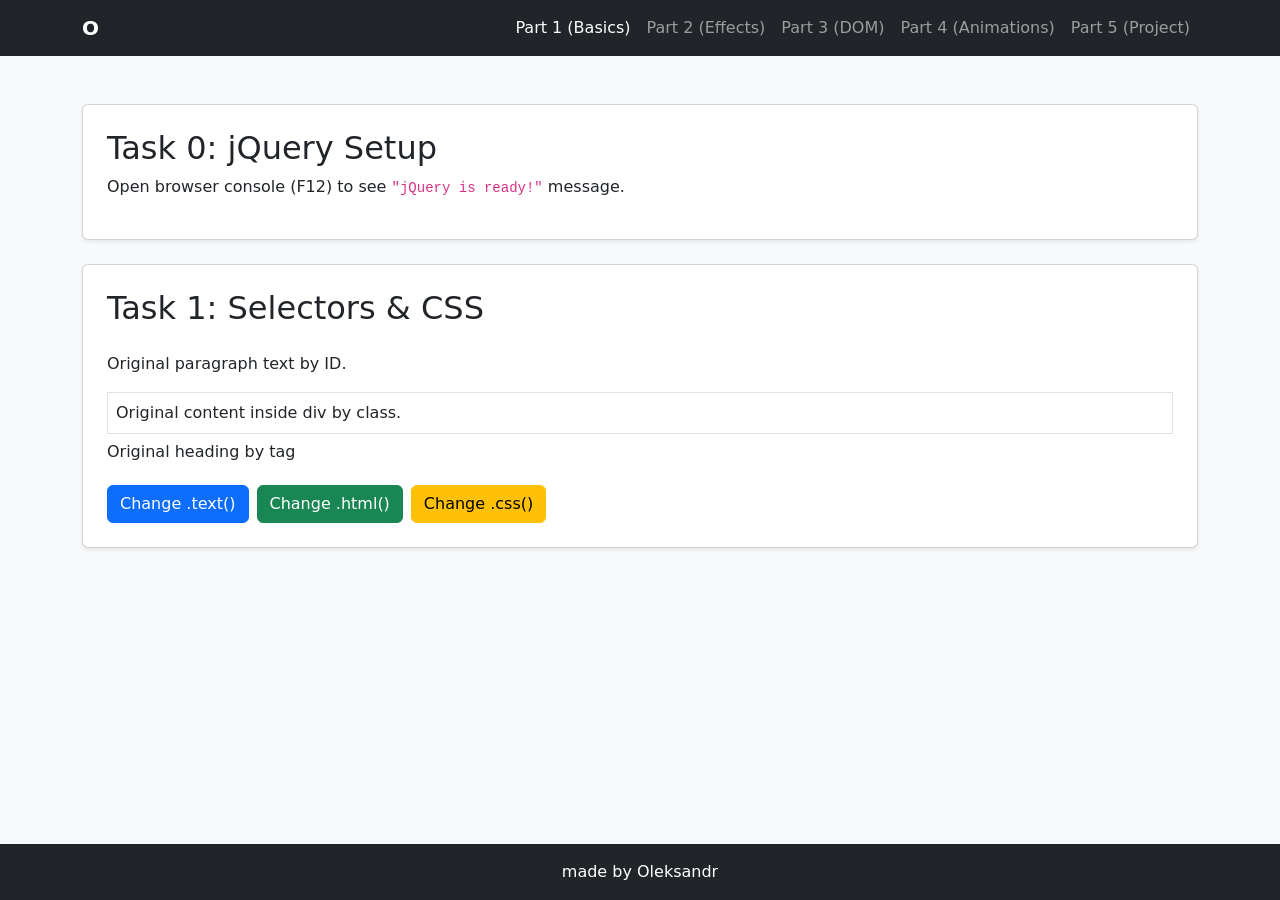
<file: index.html>
<!DOCTYPE html>
<html lang="en">
<head>
    <meta charset="UTF-8">
    <meta name="viewport" content="width=device-width, initial-scale=1.0">
    <title>Assignment 6 - Part 1</title>
    <link href="https://cdn.jsdelivr.net/npm/bootstrap@5.3.3/dist/css/bootstrap.min.css" rel="stylesheet">
    <link rel="stylesheet" href="styles.css">
</head>
<body>

    <nav class="navbar navbar-expand-lg navbar-dark bg-dark">
        <div class="container">
            <a class="navbar-brand fw-bold" href="index.html">O</a>
            <button class="navbar-toggler" type="button" data-bs-toggle="collapse" data-bs-target="#navMenu">
                <span class="navbar-toggler-icon"></span>
            </button>
            <div class="collapse navbar-collapse" id="navMenu">
                <ul class="navbar-nav ms-auto">
                    <li class="nav-item">
                        <a class="nav-link active" href="index.html">Part 1 (Basics)</a>
                    </li>
                    <li class="nav-item">
                        <a class="nav-link" href="part2.html">Part 2 (Effects)</a>
                    </li>
                    <li class="nav-item">
                        <a class="nav-link" href="part3.html">Part 3 (DOM)</a>
                    </li>
                    <li class="nav-item">
                        <a class="nav-link" href="part4.html">Part 4 (Animations)</a>
                    </li>
                    <li class="nav-item">
                        <a class="nav-link" href="part5.html">Part 5 (Project)</a>
                    </li>
                </ul>
            </div>
        </div>
    </nav>

    <main class="container my-5">
        <div class="card p-4 shadow-sm mb-4">
            <h2>Task 0: jQuery Setup</h2>
            <p>Open browser console (F12) to see <code>"jQuery is ready!"</code> message.</p>
        </div>

        <div class="card p-4 shadow-sm">
            <h2>Task 1: Selectors & CSS</h2>
            <div class="my-3">
                <p id="textTarget">Original paragraph text by ID.</p>
                <div class="htmlTarget p-2 border my-2">Original content inside div by class.</div>
                <h6>Original heading by tag</h6>
            </div>
            <div class="d-flex gap-2">
                <button id="changeTextBtn" class="btn btn-primary">Change .text()</button>
                <button id="changeHtmlBtn" class="btn btn-success">Change .html()</button>
                <button id="changeCssBtn" class="btn btn-warning">Change .css()</button>
            </div>
        </div>
    </main>

    <footer class="bg-dark text-white text-center py-3 mt-auto">
        <p class="mb-0">made by Oleksandr</p>
    </footer>

    <script src="https://code.jquery.com/jquery-3.7.1.min.js"></script>
    <script src="https://cdn.jsdelivr.net/npm/bootstrap@5.3.3/dist/js/bootstrap.bundle.min.js"></script>
    <script src="part1.js"></script>
</body>
</html>
</file>
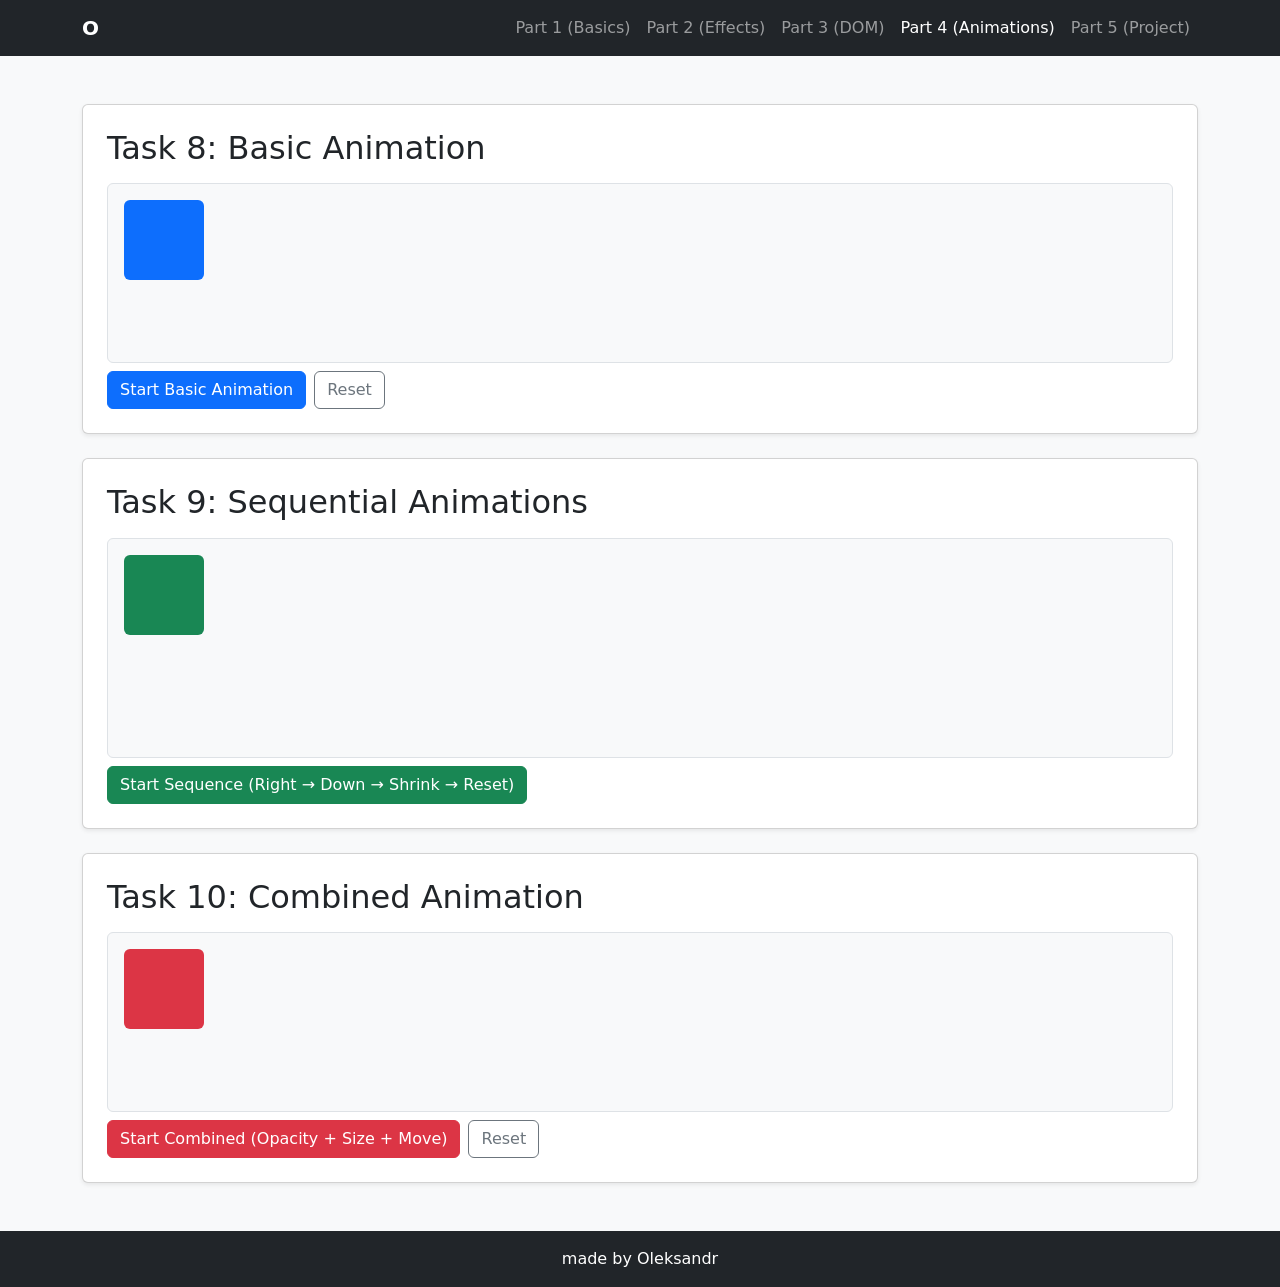
<file: part4.html>
<!DOCTYPE html>
<html lang="en">
<head>
    <meta charset="UTF-8">
    <meta name="viewport" content="width=device-width, initial-scale=1.0">
    <title>Assignment 6 - Part 4</title>
    <link href="https://cdn.jsdelivr.net/npm/bootstrap@5.3.3/dist/css/bootstrap.min.css" rel="stylesheet">
    <link rel="stylesheet" href="styles.css">
</head>
<body>

    <nav class="navbar navbar-expand-lg navbar-dark bg-dark">
        <div class="container">
            <a class="navbar-brand fw-bold" href="index.html">O</a>
            <button class="navbar-toggler" type="button" data-bs-toggle="collapse" data-bs-target="#navMenu">
                <span class="navbar-toggler-icon"></span>
            </button>
            <div class="collapse navbar-collapse" id="navMenu">
                <ul class="navbar-nav ms-auto">
                    <li class="nav-item">
                        <a class="nav-link" href="index.html">Part 1 (Basics)</a>
                    </li>
                    <li class="nav-item">
                        <a class="nav-link" href="part2.html">Part 2 (Effects)</a>
                    </li>
                    <li class="nav-item">
                        <a class="nav-link" href="part3.html">Part 3 (DOM)</a>
                    </li>
                    <li class="nav-item">
                        <a class="nav-link active" href="part4.html">Part 4 (Animations)</a>
                    </li>
                    <li class="nav-item">
                        <a class="nav-link" href="part5.html">Part 5 (Project)</a>
                    </li>
                </ul>
            </div>
        </div>
    </nav>

    <main class="container my-5">
        <div class="card p-4 shadow-sm mb-4">
            <h2>Task 8: Basic Animation</h2>
            <div class="p-3 my-2 bg-light border rounded" style="height: 180px; position: relative;">
                <div id="boxBasic" class="anim-box"></div>
            </div>
            <div class="d-flex gap-2">
                <button id="basicAnimBtn" class="btn btn-primary">Start Basic Animation</button>
                <button id="resetBasicBtn" class="btn btn-outline-secondary">Reset</button>
            </div>
        </div>

        <div class="card p-4 shadow-sm mb-4">
            <h2>Task 9: Sequential Animations</h2>
            <div class="p-3 my-2 bg-light border rounded" style="height: 220px; position: relative;">
                <div id="boxSeq" class="anim-box" style="background-color: #198754;"></div>
            </div>
            <div class="d-flex gap-2">
                <button id="seqAnimBtn" class="btn btn-success">Start Sequence (Right → Down → Shrink → Reset)</button>
            </div>
        </div>

        <div class="card p-4 shadow-sm">
            <h2>Task 10: Combined Animation</h2>
            <div class="p-3 my-2 bg-light border rounded" style="height: 180px; position: relative;">
                <div id="boxComb" class="anim-box" style="background-color: #dc3545;"></div>
            </div>
            <div class="d-flex gap-2">
                <button id="combAnimBtn" class="btn btn-danger">Start Combined (Opacity + Size + Move)</button>
                <button id="resetCombBtn" class="btn btn-outline-secondary">Reset</button>
            </div>
        </div>
    </main>

    <footer class="bg-dark text-white text-center py-3 mt-auto">
        <p class="mb-0">made by Oleksandr</p>
    </footer>

    <script src="https://code.jquery.com/jquery-3.7.1.min.js"></script>
    <script src="https://cdn.jsdelivr.net/npm/bootstrap@5.3.3/dist/js/bootstrap.bundle.min.js"></script>
    <script src="part4.js"></script>
</body>
</html>
</file>
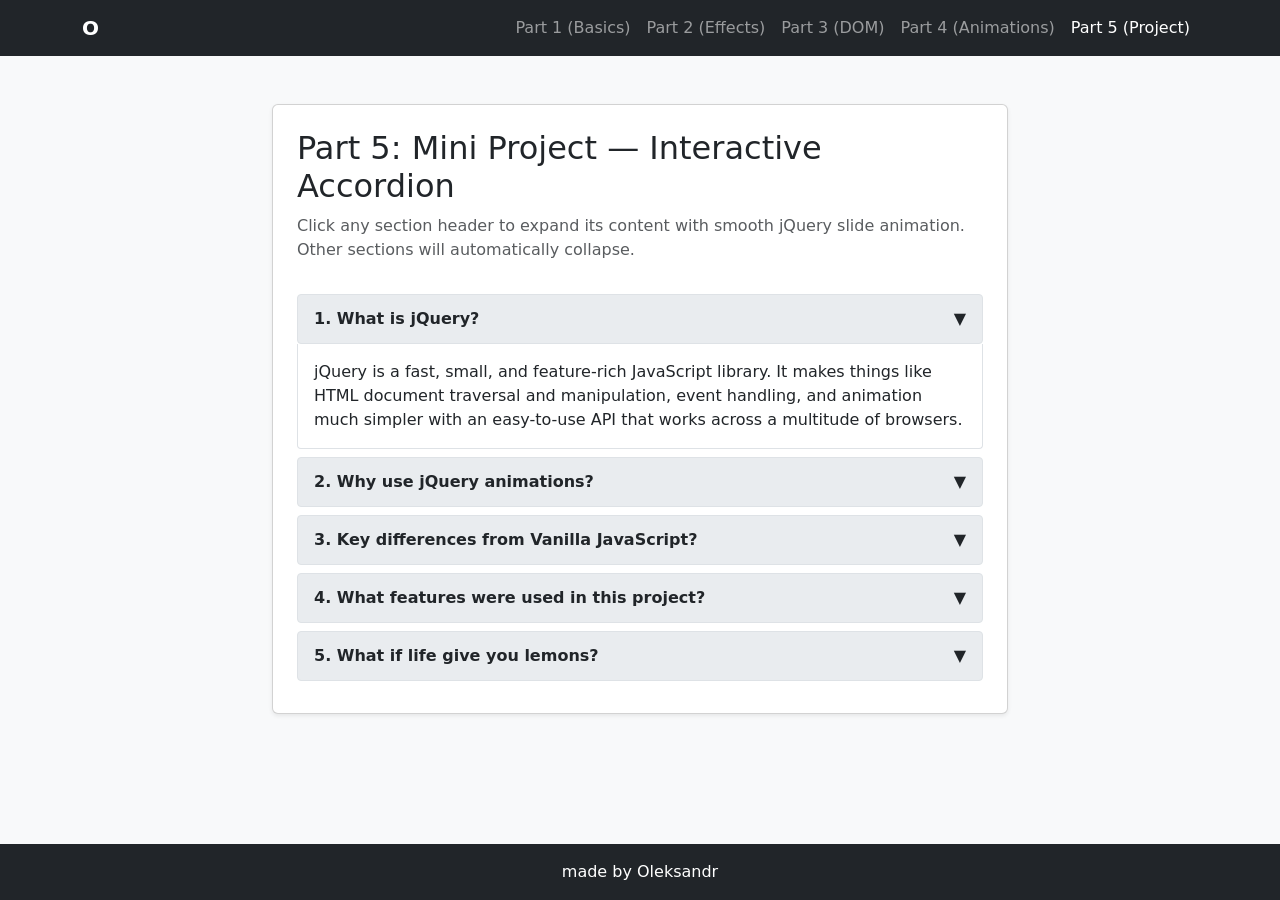
<file: part5.html>
<!DOCTYPE html>
<html lang="en">
<head>
    <meta charset="UTF-8">
    <meta name="viewport" content="width=device-width, initial-scale=1.0">
    <title>Assignment 6 - Part 5</title>
    <link href="https://cdn.jsdelivr.net/npm/bootstrap@5.3.3/dist/css/bootstrap.min.css" rel="stylesheet">
    <link rel="stylesheet" href="styles.css">
</head>
<body>

    <nav class="navbar navbar-expand-lg navbar-dark bg-dark">
        <div class="container">
            <a class="navbar-brand fw-bold" href="index.html">O</a>
            <button class="navbar-toggler" type="button" data-bs-toggle="collapse" data-bs-target="#navMenu">
                <span class="navbar-toggler-icon"></span>
            </button>
            <div class="collapse navbar-collapse" id="navMenu">
                <ul class="navbar-nav ms-auto">
                    <li class="nav-item">
                        <a class="nav-link" href="index.html">Part 1 (Basics)</a>
                    </li>
                    <li class="nav-item">
                        <a class="nav-link" href="part2.html">Part 2 (Effects)</a>
                    </li>
                    <li class="nav-item">
                        <a class="nav-link" href="part3.html">Part 3 (DOM)</a>
                    </li>
                    <li class="nav-item">
                        <a class="nav-link" href="part4.html">Part 4 (Animations)</a>
                    </li>
                    <li class="nav-item">
                        <a class="nav-link active" href="part5.html">Part 5 (Project)</a>
                    </li>
                </ul>
            </div>
        </div>
    </nav>

    <main class="container my-5">
        <div class="row justify-content-center">
            <div class="col-lg-8">
                <div class="card p-4 shadow-sm">
                    <h2>Part 5: Mini Project — Interactive Accordion</h2>
                    <p class="text-muted">Click any section header to expand its content with smooth jQuery slide animation. Other sections will automatically collapse.</p>

                    <div class="accordion-container mt-3">
                        <div class="accordion-item mb-2">
                            <div class="panel-header d-flex justify-content-between align-items-center">
                                <span>1. What is jQuery?</span>
                                <span>▼</span>
                            </div>
                            <div class="panel-content">
                                jQuery is a fast, small, and feature-rich JavaScript library. It makes things like HTML document traversal and manipulation, event handling, and animation much simpler with an easy-to-use API that works across a multitude of browsers.
                            </div>
                        </div>

                        <div class="accordion-item mb-2">
                            <div class="panel-header d-flex justify-content-between align-items-center">
                                <span>2. Why use jQuery animations?</span>
                                <span>▼</span>
                            </div>
                            <div class="panel-content" style="display: none;">
                                jQuery methods like .slideToggle(), .fadeIn(), and .animate() allow developers to create smooth, interactive user experiences with only a couple of lines of code, avoiding complex CSS keyframes and vanilla JS timers.
                            </div>
                        </div>

                        <div class="accordion-item mb-2">
                            <div class="panel-header d-flex justify-content-between align-items-center">
                                <span>3. Key differences from Vanilla JavaScript?</span>
                                <span>▼</span>
                            </div>
                            <div class="panel-content" style="display: none;">
                                In Vanilla JavaScript, selecting and animating elements takes multiple verbose methods. jQuery provides concise syntax such as $('#element').slideUp() and handles cross-browser discrepancies automatically.
                            </div>
                        </div>

                        <div class="accordion-item mb-2">
                            <div class="panel-header d-flex justify-content-between align-items-center">
                                <span>4. What features were used in this project?</span>
                                <span>▼</span>
                            </div>
                            <div class="panel-content" style="display: none;">
                                This accordion menu uses jQuery event delegation, DOM traversal methods (.next(), .not()), and smooth slide effects (.slideToggle(), .slideUp()) to ensure only one item stays open at a time.
                            </div>
                        </div>


                        <div class="accordion-item mb-2">
                            <div class="panel-header d-flex justify-content-between align-items-center">
                                <span>5. What if life give you lemons?</span>
                                <span>▼</span>
                            </div>
                            <div class="panel-content" style="display: none;">
                                Don't make lemonade. Make life take the lemons back! Get mad! I don't want your damn lemons! What am I supposed to do with these? Demand to see life's manager! Make life rue the day it thought it could give Cave Johnson lemons! 
                            </div>
                        </div>
                    </div>
                </div>
            </div>
        </div>
    </main>

    <footer class="bg-dark text-white text-center py-3 mt-auto">
        <p class="mb-0">made by Oleksandr</p>
    </footer>

    <script src="https://code.jquery.com/jquery-3.7.1.min.js"></script>
    <script src="https://cdn.jsdelivr.net/npm/bootstrap@5.3.3/dist/js/bootstrap.bundle.min.js"></script>
    <script src="part5.js"></script>
</body>
</html>
</file>
<file: styles.css>
body {
    min-height: 100vh;
    display: flex;
    flex-direction: column;
    background-color: #f8f9fa;
}

main {
    flex: 1;
}

.anim-box {
    width: 80px;
    height: 80px;
    background-color: #0d6efd;
    position: relative;
    border-radius: 6px;
}

.panel-header {
    background-color: #e9ecef;
    padding: 12px 16px;
    cursor: pointer;
    font-weight: bold;
    border: 1px solid #dee2e6;
    border-radius: 4px;
}

.panel-content {
    padding: 16px;
    border: 1px solid #dee2e6;
    border-top: none;
    border-radius: 0 0 4px 4px;
    background: #ffffff;
}
</file>
